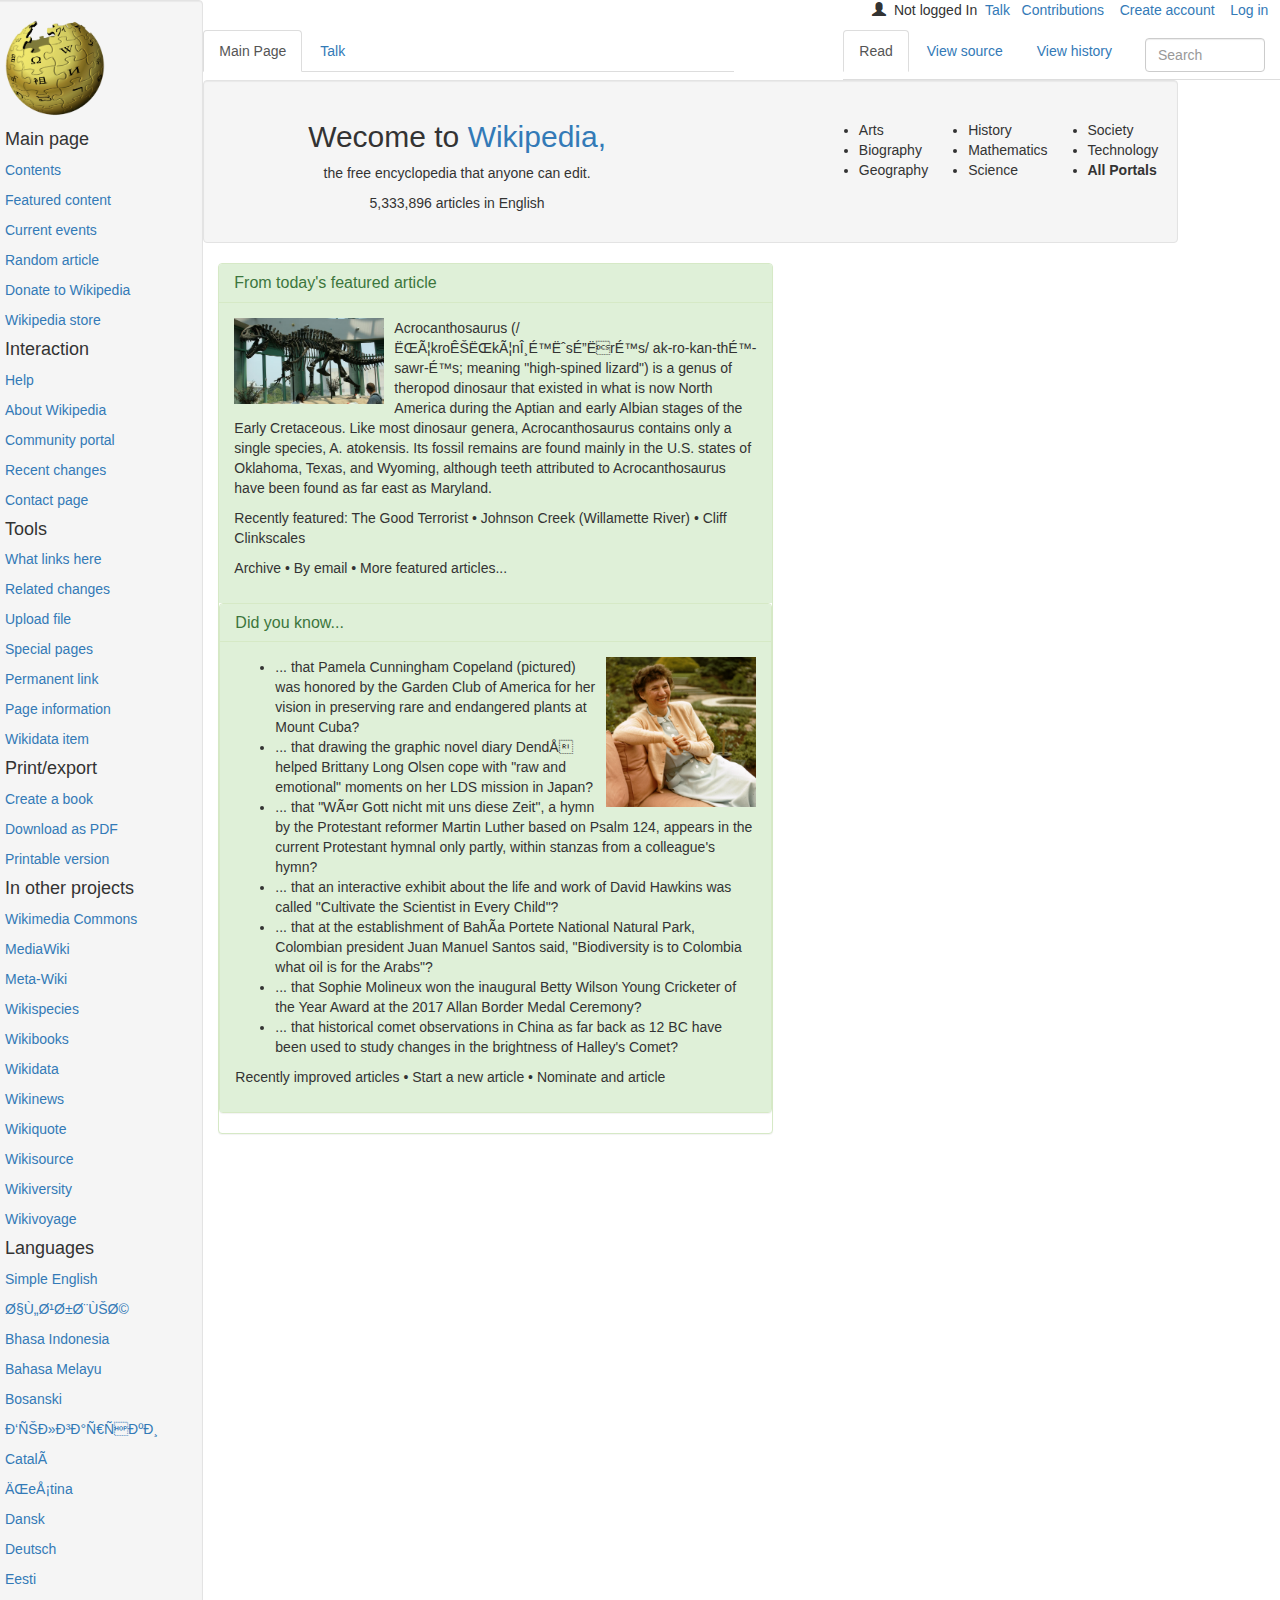
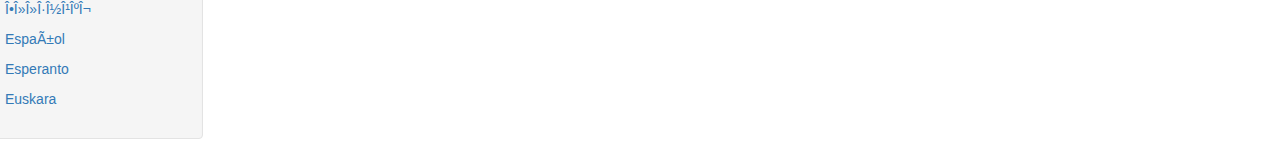
<file: index.html>
<!DOCTYPE html>
<html>
  <head>
    <link rel="stylesheet" href="css/bootstrap.css" media="screen" title="no title" charset="utf-8">
    <link rel="stylesheet" href="css/styles.css" media="screen" title="no title" charset="utf-8">
    <title>Wikipedia Clone</title>
  </head>
  <body>
    <div class="row masterrow">

      <div class="col-md-2 well"><!--- sidebar --->
        <img src="img/logo.png" alt="golden wikipedia logo" width="100px">
        <h4>Main page</h4>
        <p><a href="#">Contents</a></p>
        <p><a href="#">Featured content</a></p>
        <p><a href="#">Current events</a></p>
        <p><a href="#">Random article</a></p>
        <p><a href="#">Donate to Wikipedia</a></p>
        <p><a href="#">Wikipedia store</a></p>
        <h4>Interaction</h4>
        <p><a href="#">Help</a></p>
        <p><a href="#">About Wikipedia</a></p>
        <p><a href="#">Community portal</a></p>
        <p><a href="#">Recent changes</a></p>
        <p><a href="#">Contact page</a></p>
        <h4>Tools</h4>
        <p><a href="#">What links here</a></p>
        <p><a href="#">Related changes</a></p>
        <p><a href="#">Upload file</a></p>
        <p><a href="#">Special pages</a></p>
        <p><a href="#">Permanent link</a></p>
        <p><a href="#">Page information</a></p>
        <p><a href="#">Wikidata item</a></p>
        <h4>Print/export</h4>
        <p><a href="#">Create a book</a></p>
        <p><a href="#">Download as PDF</a></p>
        <p><a href="#">Printable version</a></p>
        <h4>In other projects</h4>
        <p><a href="#">Wikimedia Commons</a></p>
        <p><a href="#">MediaWiki</a></p>
        <p><a href="#">Meta-Wiki</a></p>
        <p><a href="#">Wikispecies</a></p>
        <p><a href="#">Wikibooks</a></p>
        <p><a href="#">Wikidata</a></p>
        <p><a href="#">Wikinews</a></p>
        <p><a href="#">Wikiquote</a></p>
        <p><a href="#">Wikisource</a></p>
        <p><a href="#">Wikiversity</a></p>
        <p><a href="#">Wikivoyage</a></p>
        <h4>Languages</h4>
        <p><a href="#">Simple English</a></p>
        <p><a href="#">العربية</a></p>
        <p><a href="#">Bhasa Indonesia</a></p>
        <p><a href="#">Bahasa Melayu</a></p>
        <p><a href="#">Bosanski</a></p>
        <p><a href="#">Български</a></p>
        <p><a href="#">Català</a></p>
        <p><a href="#">Čeština</a></p>
        <p><a href="#">Dansk</a></p>
        <p><a href="#">Deutsch</a></p>
        <p><a href="#">Eesti</a></p>
        <p><a href="#">Ελληνικά</a></p>
        <p><a href="#">Español</a></p>
        <p><a href="#">Esperanto</a></p>
        <p><a href="#">Euskara</a></p>
      </div><!--- end sidebar --->

      <div class="col-md-10">
        <p class="topline"> <span class="glyphicon glyphicon-user" aria-hidden="true"></span>&nbsp;&nbsp;Not logged In&nbsp;&nbsp;<a href="#">Talk &nbsp;&nbsp;</a><a href="#">Contributions &nbsp;&nbsp;</a> <a href="#"> Create account &nbsp;&nbsp;</a><a href="#"> Log in &nbsp;&nbsp;</a>
      </div>

      <div class="col-md-5 nav">   <!--- nav bar left--->
        <ul class="nav nav-tabs">
          <li role="presentation" class="active"><a href="#">Main Page</a></li>
          <li role="presentation"><a href="#">Talk</a></li>
        </ul>
      </div>  <!--- end nav bar left--->
      <div class="col-md-5 nav">   <!--- nav bar right--->
        <ul class="nav nav-tabs righttabs">
          <li role="presentation" class="active"><a href="#">Read</a></li>
          <li role="presentation"><a href="#">View source</a></li>
          <li role="presentation"><a href="#">View history</a></li>
          <li><form class="navbar-form navbar-right" id="navBarSearchForm" role="search">
          <div class="form-group navbar-right">
            <input type="text" class="form-control" placeholder="Search">
          </div></li>
        <ul>
      </div>  <!--- end nav bar rigt--->
      <div class="container meat"> <!--- begin meat--->
        <div class="row">
          <div class="col-md-10 well"> <!-- welcome bar below nav start -->
            <div class="welcomecenter">
              <h2>Wecome to <a href="#">Wikipedia,</a></h2>
              <p>the free encyclopedia that anyone can edit.</p>
              <p>5,333,896 articles in English</p>
            </div>
            <div class="topiclist-right">
              <ul>
                <li>Society</li>
                <li>Technology</li>
                <li><strong>All Portals</strong></li>
              </ul>
            </div>
            <div class="topiclist-right">
              <ul>
                <li>History</li>
                <li>Mathematics</li>
                <li>Science</li>
              </ul>
            </div>
            <div class="topiclist-right">
              <ul>
                <li>Arts</li>
                <li>Biography</li>
                <li>Geography</li>
              </ul>
            </div>
          </div> <!-- welcome bar end -->

          <div class="col-md-6">
            <div class="panel panel-success">
              <div class="panel-heading">
                <h2 class="panel-title">From today's featured article</h2>
              </div>
              <div class="panel-body bg-success">
                <img src="img/Acrocanthosaurus.jpg" class="imgleftfloat" alt="Acrocanthosaurus skeleton">
                <p>
                  Acrocanthosaurus (/ˌækroʊˌkænθəˈsɔːrəs/ ak-ro-kan-thə-sawr-əs; meaning "high-spined lizard") is a genus of theropod dinosaur that existed in what is now North America during the Aptian and early Albian stages of the Early Cretaceous. Like most dinosaur genera, Acrocanthosaurus contains only a single species, A. atokensis. Its fossil remains are found mainly in the U.S. states of Oklahoma, Texas, and Wyoming, although teeth attributed to Acrocanthosaurus have been found as far east as Maryland.
                </p>
                <p>Recently featured: The Good Terrorist &bull; Johnson Creek (Willamette River) &bull; Cliff Clinkscales</p>
                <p>Archive &bull; By email &bull; More featured articles...</p>
              </div>
              <div class="panel panel-success">
                <div class="panel-heading">
                  <h2 class="panel-title">Did you know...</h2>
                </div>
                <div class="panel-body bg-success">
                  <img src="img/pamela.jpg" class="imgrightfloat" alt="PAM">
                  <ul>
                    <li>... that Pamela Cunningham Copeland (pictured) was honored by the Garden Club of America for her vision in preserving rare and endangered plants at Mount Cuba?</li>
                    <li>... that drawing the graphic novel diary Dendō helped Brittany Long Olsen cope with "raw and emotional" moments on her LDS mission in Japan?</li>
                    <li>... that "Wär Gott nicht mit uns diese Zeit", a hymn by the Protestant reformer Martin Luther based on Psalm 124, appears in the current Protestant hymnal only partly, within stanzas from a colleague's hymn?</li>
                    <li>... that an interactive exhibit about the life and work of David Hawkins was called "Cultivate the Scientist in Every Child"?</li>
                    <li>... that at the establishment of Bahía Portete National Natural Park, Colombian president Juan Manuel Santos said, "Biodiversity is to Colombia what oil is for the Arabs"?</li>
                    <li>... that Sophie Molineux won the inaugural Betty Wilson Young Cricketer of the Year Award at the 2017 Allan Border Medal Ceremony?</li>
                    <li>... that historical comet observations in China as far back as 12 BC have been used to study changes in the brightness of Halley's Comet?</li>
                  </ul>
                  <p>Recently improved articles &bull; Start a new article &bull; Nominate and article</p>
                </div>
          </div>

        </div>
      </div> <!--- end meat--->
    </div><!--- end master row--->

  </body>
</html>
</file>
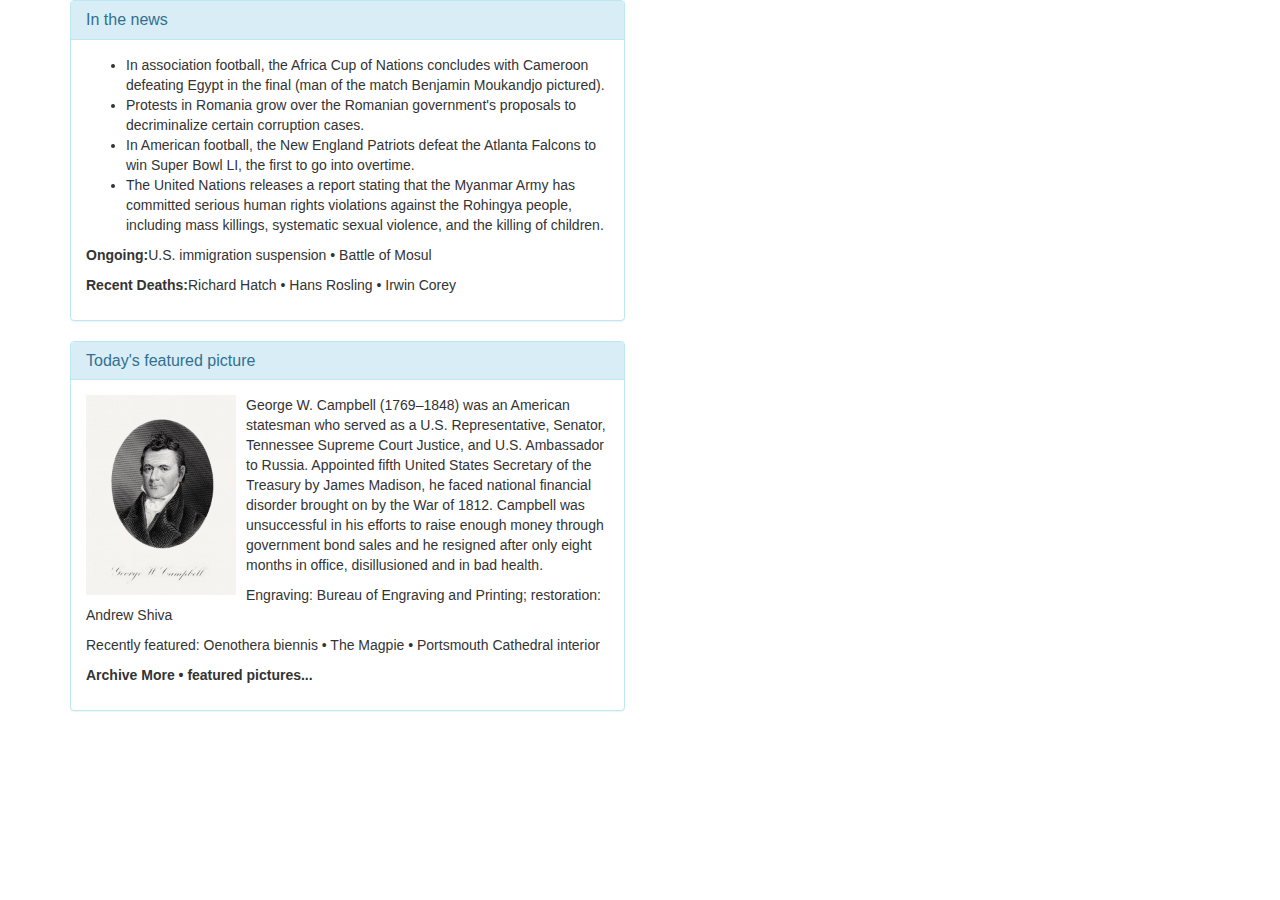
<file: HELP.html>
<!DOCTYPE html>
<html>
  <head>
    <meta charset="utf-8">
    <link rel="stylesheet" href="css/bootstrap.css" media="screen" title="no title" charset="utf-8">
    <link rel="stylesheet" href="css/styles.css" media="screen" title="no title" charset="utf-8">
    <title>asdf</title>
  </head>
    <body>

  <div class="container">
    <div class="row">

      <div class="col-md-6 rightmeatcol"> <!-- begin BLUE meat -->
        <div class="panel panel-info">
         <div class="panel-heading">
           <h2 class="panel-title">In the news</h2>
         </div>
         <div class="panel-body">
           <ul>
             <li>In association football, the Africa Cup of Nations concludes with Cameroon defeating Egypt in the final (man of the match Benjamin Moukandjo pictured).</li>
             <li>Protests in Romania grow over the Romanian government's proposals to decriminalize certain corruption cases.</li>
             <li>In American football, the New England Patriots defeat the Atlanta Falcons to win Super Bowl LI, the first to go into overtime.</li>
             <li>The United Nations releases a report stating that the Myanmar Army has committed serious human rights violations against the Rohingya people, including mass killings, systematic sexual violence, and the killing of children.</li>
           </ul>
           <p><strong>Ongoing:</strong>U.S. immigration suspension &bull; Battle of Mosul</p>
           <p><strong>Recent Deaths:</strong>Richard Hatch &bull; Hans Rosling &bull; Irwin Corey</p>
         </div>

      </div> <!--end blue meat-->
    </div>
</div>
<div class="row">
      <div class="col-md-6"> <!-- PURPLE MEAT PANEL -->
        <div class="panel panel-info purp">
          <div class="panel-heading purp">
            <h2 class="panel-title">Today's featured picture</h2>
          </div>
          <div class="panel-body purp">
            <img src="img/george.jpg" alt="George W Campbell" width="300px" class="imgleftfloat">
            <p>
              George W. Campbell (1769–1848) was an American statesman who served as a U.S. Representative, Senator, Tennessee Supreme Court Justice, and U.S. Ambassador to Russia. Appointed fifth United States Secretary of the Treasury by James Madison, he faced national financial disorder brought on by the War of 1812. Campbell was unsuccessful in his efforts to raise enough money through government bond sales and he resigned after only eight months in office, disillusioned and in bad health.
            </p>
            <p>Engraving: Bureau of Engraving and Printing; restoration: Andrew Shiva</p>
            <p>Recently featured: Oenothera biennis &bull; The Magpie &bull; Portsmouth Cathedral interior</p>
            <p><strong>Archive More &bull; featured pictures...</strong></p>
          </div>
        </div>
      </div>
      </div>
    </div>
  </body>
</html>
</file>
<file: css/styles.css>
.righttabs {
  float: right;
}

.lefttabs {
  float:left;
}
.topline {
  float: right;
}
#navBarSearchForm input[type=text]{
  width:120px !important;
margin-right: 30px;
}
.welcomecenter {
  width: 50%;
  text-align: center;
  float: left;
}
.topiclist-right {
  float: right;
  padding-top: 20px;
}

.imgleftfloat {
  float: left;
  width: 150px;
  margin-right: 10px;
}

.imgrightfloat {
  float: right;
  width: 150px;
  margin-left: 10px;
}

.leftmeatcol {
  background-color: ##cef2e0;
}
</file>
